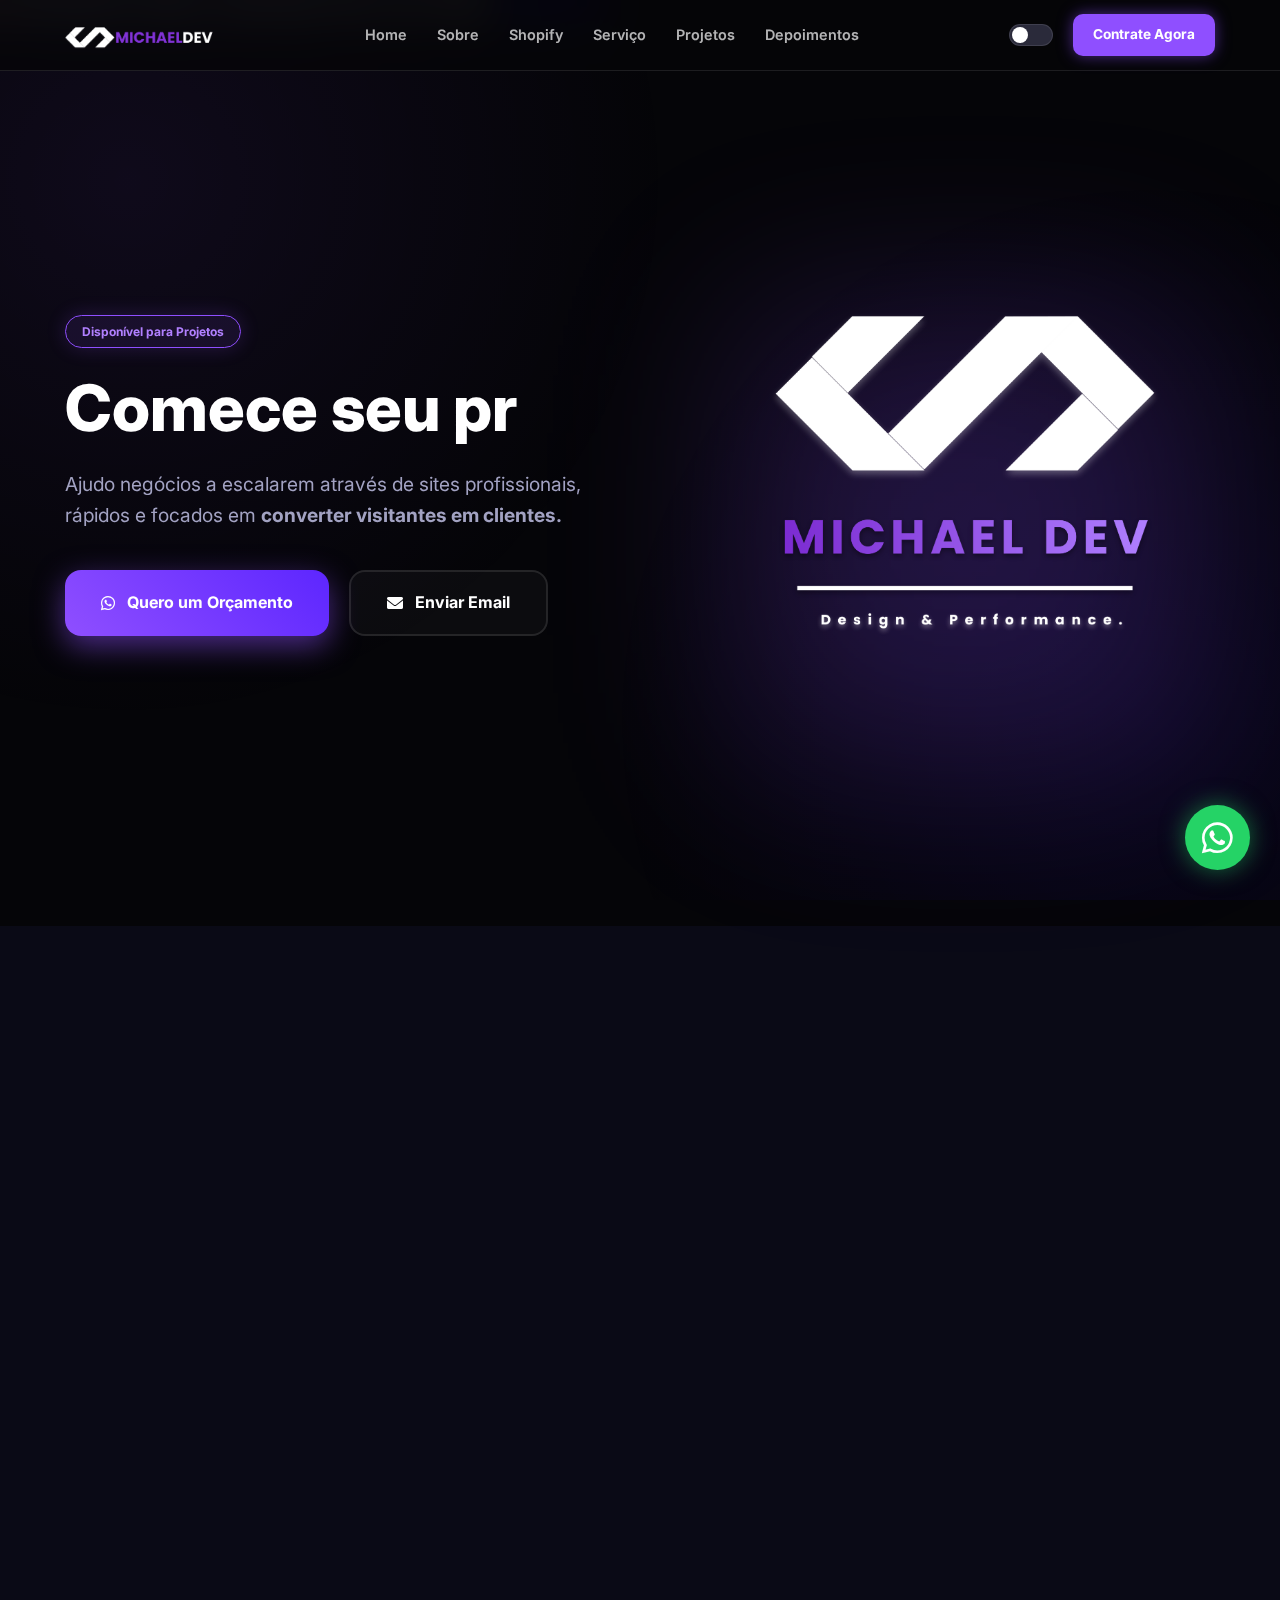
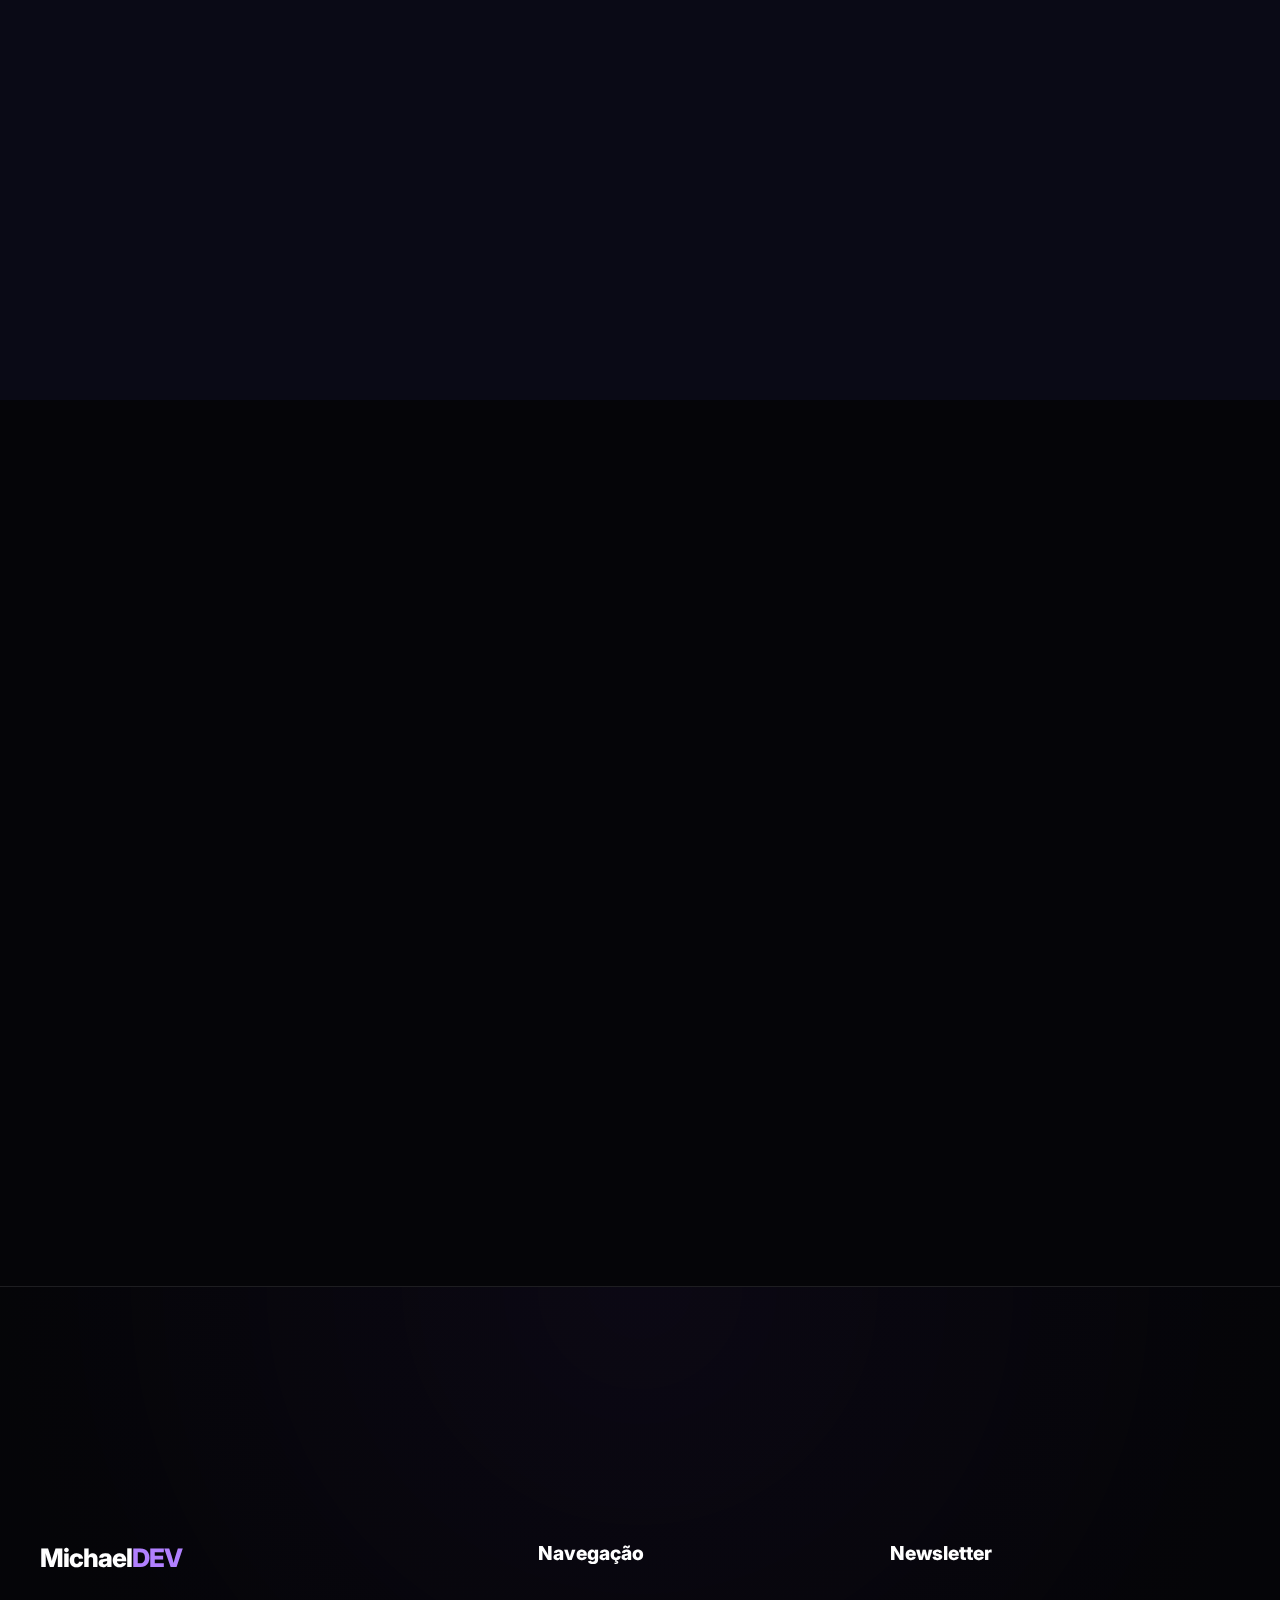
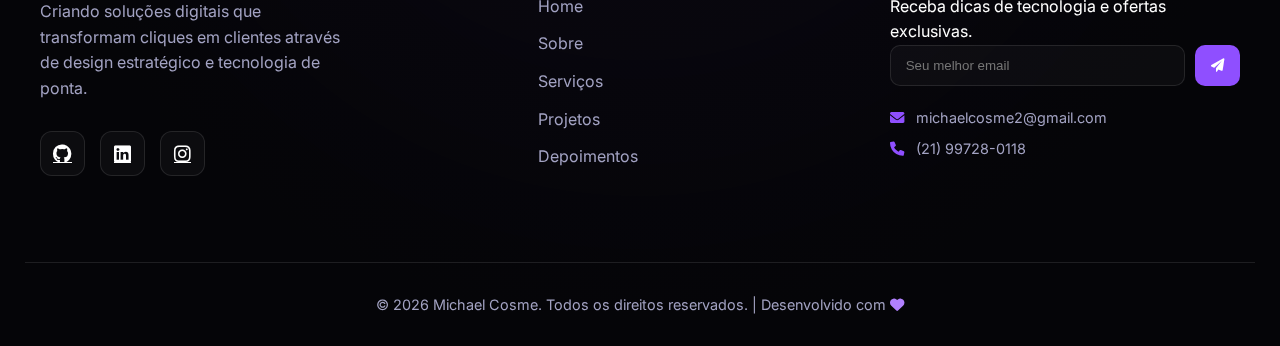
<file: index.html>
<!DOCTYPE html>
<html lang="pt-br">
<head>
    <meta charset="UTF-8">
    <meta name="viewport" content="width=device-width, initial-scale=1.0">
    
    <title>Michael Cosme | Especialista em Sites de Alta Conversão</title>
    <meta name="description" content="Desenvolvimento de sites profissionais, landing pages e e-commerces de alta performance. Transforme visitantes em clientes.">
    <meta name="author" content="Michael Cosme">

    <link rel="stylesheet" href="style2.css">
    <link rel="stylesheet" href="https://cdnjs.cloudflare.com/ajax/libs/font-awesome/6.0.0/css/all.min.css">
    <link href="https://fonts.googleapis.com/css2?family=Inter:wght@400;600;700;800&display=swap" rel="stylesheet">
    <link href="https://unpkg.com/aos@2.3.1/dist/aos.css" rel="stylesheet">
    
    <style>
        /* ESTILIZAÇÃO PARA A INTEGRAÇÃO SHOPIFY */
        .shopify-top-banner {
            background: linear-gradient(90deg, #8f4fff, #b180ff);
            color: white;
            text-align: center;
            padding: 10px;
            font-size: 0.9rem;
            font-weight: 600;
            z-index: 1001;
            position: relative;
        }
        .shopify-top-banner a {
            color: #fff;
            text-decoration: underline;
            margin-left: 5px;
            font-weight: 800;
        }
        .shopify-section {
            padding: 100px 0;
            background: var(--secondary-bg);
        }
        .shopify-card {
            background: var(--glass);
            border: 1px solid var(--glass-border);
            padding: 40px;
            border-radius: 20px;
            text-align: center;
            transition: var(--transition);
        }
        .shopify-card:hover {
            border-color: var(--accent);
            box-shadow: 0 0 30px var(--accent-glow);
            transform: translateY(-10px);
        }
        .shopify-icon {
            font-size: 3rem;
            color: var(--accent);
            margin-bottom: 20px;
        }
        .badge-shopify {
            background: rgba(143, 79, 255, 0.1);
            color: var(--accent);
            padding: 5px 15px;
            border-radius: 50px;
            font-size: 0.8rem;
            font-weight: 700;
            text-transform: uppercase;
            display: inline-block;
            margin-bottom: 15px;
        }
    </style>
</head>
<body>
    <div class="shopify-top-banne">
        🚀 Especialista em Shopify: Landing Pages nativas e ultra-rápidas. <a href="#shopify">Ver Serviços →</a>
    </div>

    <header>
        <nav>
            <div class="nav-container">
                <img src="img/logo lateal navbar.png" alt="Michael Cosme" class="hero-logo">
                
                <ul class="nav-links" id="nav-menu">
                    <li><a href="#home">Home</a></li>
                    <li><a href="#sobre">Sobre</a></li>
                    <li><a href="#shopify">Shopify</a></li> 
                    <li><a href="#servicos">Serviço</a></li>
                    <li><a href="#projetos">Projetos</a></li>
                    <li><a href="#depoimentos">Depoimentos</a></li> 
                </ul>

                <div class="header-right">
                    <div class="toggle-switch">
                        <input type="checkbox" id="toggle-dark">
                        <label for="toggle-dark"></label>
                    </div>
                    <a href="https://wa.me/5521997280118" class="btn-sm-nav">Contrate Agora</a>
                    <button class="mobile-menu-btn" id="mobile-btn">
                        <i class="fas fa-bars"></i>
                    </button>
                </div>
            </div>
        </nav>
    </header>

    <main>
        <section id="home" class="hero">
            <div class="hero-content" data-aos="fade-right">
                <span class="badge">Disponível para Projetos</span>
                <h1 id="typing-text"></h1>
                <p class="subtitle">Ajudo negócios a escalarem através de sites profissionais, rápidos e focados em <strong>converter visitantes em clientes.</strong></p>
                <div class="hero-buttons">
                    <a href="https://wa.me/5521997280118" class="btn btn-primary"><i class="fab fa-whatsapp"></i> Quero um Orçamento</a>
                    <a href="mailto:michaelcosme2@gmail.com" class="btn btn-outline"><i class="fas fa-envelope"></i> Enviar Email</a>
                </div>
            </div>
            <div class="hero-image" data-aos="zoom-in">
                <div class="blob"></div>
                <img src="img/logo branco.png" alt="Michael Cosme" class="hero-logo">
            </div>
        </section>

        <section id="shopify" class="shopify-section">
            <div class="container">
                <div style="text-align: center; margin-bottom: 60px;" data-aos="fade-up">
                    <span class="badge-shopify">Dropshipping & E-commerce</span>
                    <h2 class="section-title">Especialista <span class="highlight-green">Shopify</span></h2>
                    <p class="subtitle" style="text-align: center; margin: 0 auto;">Desenvolvimento de Landing Pages nativas em Liquid para máxima performance.</p>
                </div>

                <div class="services-grid">
                    <div class="shopify-card" data-aos="fade-up" data-aos-delay="100">
                        <div class="shopify-icon"><i class="fab fa-shopify"></i></div>
                        <h3>LPs Nativas (Liquid)</h3>
                        <p>Páginas criadas direto no código do tema. Sem mensalidades de apps e carregamento instantâneo.</p>
                    </div>

                    <div class="shopify-card" data-aos="fade-up" data-aos-delay="200">
                        <div class="shopify-icon"><i class="fas fa-code-branch"></i></div>
                        <h3>API de Conversão</h3>
                        <p>Configuração de CAPI e Pixel (Meta/TikTok) via servidor para 100% de precisão nos teus anúncios.</p>
                    </div>

                    <div class="shopify-card" data-aos="fade-up" data-aos-delay="300">
                        <div class="shopify-icon"><i class="fas fa-bolt"></i></div>
                        <h3>Velocidade Máxima</h3>
                        <p>Otimização de Core Web Vitals para reduzir o abandono e explodir sua taxa de conversão.</p>
                    </div>
                </div>
            </div>
        </section>

        <section id="sobre" class="container">
            <div class="about-grid">
                <div class="about-visual" data-aos="fade-up">
                    <img src="img/mockup do site.png" class="img-main" alt="Foto de mockup de site">
                    <div class="experience-card">
                        <span>+20</span>
                        <p>Sites Entregues</p>
                    </div>
                </div>
                <div class="about-text" data-aos="fade-left">
                    <h2 class="section-title left">Focado no seu <span class="highlight">Sucesso</span></h2>
                    <p>Sou Michael Cosme, e ajudo empresas a conquistarem o destaque que merecem no ambiente online. Não entrego apenas um site bonito; entrego uma ferramenta de alta <strong>performance focada em conversão.</strong></p>
                    <div class="about-features">
                        <div class="feature"><i class="fas fa-check-circle"></i> Sites Ultra Rápidos</div>
                        <div class="feature"><i class="fas fa-check-circle"></i> Design Exclusivo</div>
                        <div class="feature"><i class="fas fa-check-circle"></i> Otimizado para Mobile</div>
                        <div class="feature"><i class="fas fa-check-circle"></i> SEO e SSL</div>
                    </div>
                </div>
            </div>
        </section>

        <section id="servicos" class="services">
            <div class="container">
                <h2 class="section-title" data-aos="fade-down">Soluções para o seu <span class="highlight">Negócio</span></h2>
                <div class="services-grid">
                    <div class="service-card" data-aos="flip-left">
                        <div class="icon-box"><i class="fas fa-rocket"></i></div>
                        <h3>Landing Pages</h3>
                        <p>Páginas de alta performance para campanhas de anúncios, feitas para não perder nenhum lead.</p>
                    </div>
                    <div class="service-card" data-aos="flip-left" data-aos-delay="100">
                        <div class="icon-box"><i class="fas fa-briefcase"></i></div>
                        <h3>Sites Institucionais</h3>
                        <p>Posicionamento profissional para a sua marca, gerando confiança imediata no seu cliente.</p>
                    </div>
                    <div class="service-card" data-aos="flip-left" data-aos-delay="200">
                        <div class="icon-box"><i class="fas fa-shopping-cart"></i></div>
                        <h3>Lojas Virtuais</h3>
                        <p>Sistemas de e-commerce completos, seguros e fáceis de gerir para vender 24h por dia.</p>
                    </div>
                </div>
            </div>
        </section>

        <section id="projetos" class="container">
            <h2 class="section-title" data-aos="fade-up">Portfólio em <span class="highlight">Destaque</span></h2>
            <div class="carousel-wrapper" data-aos="fade-up">
                <div class="carousel-container">
                    <div class="carousel-track" id="carouselTrack">
                        <div class="carousel-item">
                            <div class="project-glass-card">
                                <div class="project-img-container">
                                    <img src="img/MEGA QUIZ 2025.png" alt="Mega Quiz">
                                    <div class="project-overlay"><a href="#" class="btn btn-primary btn-sm">Ver Detalhes</a></div>
                                </div>
                                <div class="project-details">
                                    <span class="category">WebApp Interativo</span>
                                    <h3>Mega Quiz 2025</h3>
                                    <p>Sistema de QUIZ para o evento MEGAHELP 2025.</p>
                                </div>
                            </div>
                        </div>
                        <div class="carousel-item">
                            <div class="project-glass-card">
                                <div class="project-img-container">
                                    <img src="img/paisagismo.png" alt="Paisagismo">
                                    <div class="project-overlay"><a href="#" class="btn btn-primary btn-sm">Ver Detalhes</a></div>
                                </div>
                                <div class="project-details">
                                    <span class="category">Landing Page</span>
                                    <h3>Arvore da Vida</h3>
                                    <p>Design inovado e moderno para a marca.</p>
                                </div>
                            </div>
                        </div>
                        <div class="carousel-item">
                            <div class="project-glass-card">
                                <div class="project-img-container">
                                    <img src="img/ASBI.png" alt="Projeto Social ASBI">
                                    <div class="project-overlay"><a href="#" class="btn btn-primary btn-sm">Ver Detalhes</a></div>
                                </div>
                                <div class="project-details">
                                    <span class="category">Landing Page</span>
                                    <h3>ASBI</h3>
                                    <p>Projeto criado para cuidado da saúde bucal infantil</p>
                                </div>
                            </div>
                        </div>
                        <div class="carousel-item">
                            <div class="project-glass-card">
                                <div class="project-img-container">
                                    <img src="img/carro.png" alt="Projeto Carro">
                                    <div class="project-overlay"><a href="#" class="btn btn-primary btn-sm">Ver Detalhes</a></div>
                                </div>
                                <div class="project-details">
                                    <span class="category">Landing Page</span>
                                    <h3>Carros</h3>
                                    <p>Projeto criado para divulgação de veículos</p>
                                </div>
                            </div>
                        </div>
                    </div>
                </div>
                
                <div class="carousel-controls">
                    <button id="prevBtn" class="nav-btn-custom"><i class="fas fa-chevron-left"></i></button>
                    <div class="carousel-dots" id="carouselDots"></div>
                    <button id="nextBtn" class="nav-btn-custom"><i class="fas fa-chevron-right"></i></button>
                </div>
            </div>
        </section>

        <section id="depoimentos" class="testimonials-section">
            <div class="container">
                <h2 class="section-title" data-aos="fade-up">O que dizem meus <span class="highlight">Clientes</span></h2>
                <div class="testimonials-grid">
                    <div class="testimonial-card" data-aos="fade-up" data-aos-delay="0">
                        <div class="quote-icon"><i class="fas fa-quote-right"></i></div>
                        <p class="testimonial-text">"O Michael entregou muito mais do que um site. A nova estrutura aumentou nossas vendas em 40% no primeiro mês. Profissionalismo impecável!"</p>
                        <div class="client-info">
                            <div class="client-avatar"><img src="img/ARVORE DA VIDA.jpg" alt="Cliente"></div>
                            <div><h4>Jhonathan Ferreira</h4><span>Árvore da vida</span></div>
                        </div>
                    </div>
                    <div class="testimonial-card" data-aos="fade-up" data-aos-delay="100">
                        <div class="quote-icon"><i class="fas fa-quote-right"></i></div>
                        <p class="testimonial-text">"Amamos o projeto, e a entrega foi impecável!"</p>
                        <div class="client-info">
                            <div class="client-avatar"><img src="img/LOGOASBI.jpg" alt="Cliente"></div>
                            <div><h4>Alana Gomes</h4><span>Fundadora do Projeto ASBI.</span></div>
                        </div>
                    </div>
                    <div class="testimonial-card" data-aos="fade-up" data-aos-delay="200">
                        <div class="quote-icon"><i class="fas fa-quote-right"></i></div>
                        <p class="testimonial-text">"O sistema funcionou super bem, e o evento foi um sucesso!"</p>
                        <div class="client-info">
                            <div class="client-avatar"><img src="img/ana ligia.png" alt="Cliente"></div>
                            <div><h4>Ana Ligia</h4><span>Particpante do Evento</span></div>
                        </div>
                    </div>
                </div>
            </div>
        </section>

        <section id="faq" class="faq-section">
            <div class="container">
                <h2 class="section-title" data-aos="fade-up">Dúvidas <span class="highlight">Frequentes</span></h2>
                <div class="faq-wrapper" data-aos="fade-up">
                    <div class="faq-item">
                        <button class="faq-question">Quanto tempo leva para criar um site? <i class="fas fa-plus"></i></button>
                        <div class="faq-answer"><p>O prazo varia conforme a complexidade. Landing Pages levam em média 3 a 5 dias úteis, enquanto sites institucionais ou lojas virtuais podem levar de 15 a 30 dias. Tudo é acordado antes do início.</p></div>
                    </div>
                    <div class="faq-item">
                        <button class="faq-question">O site será otimizado para celular? <i class="fas fa-plus"></i></button>
                        <div class="faq-answer"><p>Sim! Todos os projetos são desenvolvidos com a metodologia "Mobile First", garantindo que funcionem perfeitamente em celulares, tablets e desktops.</p></div>
                    </div>
                    <div class="faq-item">
                        <button class="faq-question">Como funciona o pagamento? <i class="fas fa-plus"></i></button>
                        <div class="faq-answer"><p>Geralmente trabalhamos com 50% de entrada para início do projeto e 50% na entrega final. Aceitamos PIX, transferência e cartão de crédito.</p></div>
                    </div>
                    <div class="faq-item">
                        <button class="faq-question">Vou conseguir editar o site depois? <i class="fas fa-plus"></i></button>
                        <div class="faq-answer"><p>Com certeza. Entrego o site com um painel administrativo intuitivo e forneço um treinamento rápido para que você possa alterar textos e imagens sem depender de ninguém.</p></div>
                    </div>
                </div>
            </div>
        </section>
    </main>

    <a href="https://wa.me/5521997280118" class="whatsapp-float" target="_blank"><i class="fab fa-whatsapp"></i></a>

    <footer>
        <div class="footer-cta" data-aos="zoom-in">
            <h3>Pronto para elevar o nível do seu negócio?</h3>
            <p>Vamos construir algo incrível juntos.</p>
            <a href="https://wa.me/5521997280118" class="btn btn-primary">Iniciar Projeto Agora</a>
        </div>

        <div class="footer-container">
            <div class="footer-brand">
                <span class="logo">Michael<span class="highlight">DEV</span></span>
                <p>Criando soluções digitais que transformam cliques em clientes através de design estratégico e tecnologia de ponta.</p>
                <div class="social-links">
                    <a href="https://github.com/michaelcosme"><i class="fab fa-github"></i></a>
                    <a href="https://www.linkedin.com/in/michael-cosme-a4024716a/"><i class="fab fa-linkedin"></i></a>
                    <a href="#"><i class="fab fa-instagram"></i></a>
                </div>
            </div>
            
            <div class="footer-links">
                <h4>Navegação</h4>
                <ul>
                    <li><a href="#home">Home</a></li>
                    <li><a href="#sobre">Sobre</a></li>
                    <li><a href="#servicos">Serviços</a></li>
                    <li><a href="#projetos">Projetos</a></li>
                    <li><a href="#depoimentos">Depoimentos</a></li>
                </ul>
            </div>

            <div class="footer-newsletter">
    <h4>Newsletter</h4>
    <p>Receba dicas de tecnologia e ofertas exclusivas.</p>
    <form action="https://formspree.io/f/mykzqrpb" method="POST" class="newsletter-form">
        <input type="email" name="email" placeholder="Seu melhor email" required>
        <button type="submit"><i class="fas fa-paper-plane"></i></button>
    </form>
    <div class="contact-mini">
                    <p><i class="fas fa-envelope"></i> michaelcosme2@gmail.com</p>
                    <p><i class="fas fa-phone"></i> (21) 99728-0118</p>
                </div>
            </div>
                
            </div>
        </div>
        <div class="footer-bottom">
            <p>&copy; 2026 Michael Cosme. Todos os direitos reservados. | Desenvolvido com <i class="fas fa-heart highlight"></i></p>
        </div>
    </footer>

    <script src="https://unpkg.com/aos@2.3.1/dist/aos.js"></script>
    <script>
        document.addEventListener("DOMContentLoaded", function() {
            AOS.init({ duration: 1000, once: true, offset: 100 });

            const element = document.getElementById("typing-text");
            const text = "Comece seu projeto hoje.";
            const highlight = "<span class='highlight'>Vamos lá?</span>";
            let i = 0;
            function type() {
                if (i < text.length) {
                    element.innerHTML += text.charAt(i); i++;
                    setTimeout(type, 60);
                } else {
                    setTimeout(() => { element.innerHTML += highlight; }, 400);
                }
            }
            type();

            const mobileBtn = document.getElementById('mobile-btn');
            const navMenu = document.getElementById('nav-menu');
            mobileBtn.addEventListener('click', () => {
                navMenu.classList.toggle('active');
                mobileBtn.querySelector('i').classList.toggle('fa-bars');
                mobileBtn.querySelector('i').classList.toggle('fa-times');
            });

            document.querySelectorAll('.nav-links a').forEach(link => {
                link.addEventListener('click', () => {
                    navMenu.classList.remove('active');
                    mobileBtn.querySelector('i').classList.remove('fa-times');
                    mobileBtn.querySelector('i').classList.add('fa-bars');
                });
            });

            const track = document.getElementById('carouselTrack');
            const items = document.querySelectorAll('.carousel-item');
            const dotsContainer = document.getElementById('carouselDots');
            let index = 0;

            if(track && items.length > 0) {
                items.forEach((_, idx) => {
                    const dot = document.createElement('div');
                    dot.classList.add('dot');
                    if(idx === 0) dot.classList.add('active');
                    dot.addEventListener('click', () => { index = idx; updateCarousel(); });
                    dotsContainer.appendChild(dot);
                });

                function updateCarousel() {
                    track.style.transform = `translateX(-${index * 100}%)`;
                    document.querySelectorAll('.dot').forEach((dot, idx) => dot.classList.toggle('active', idx === index));
                }

                document.getElementById('nextBtn').addEventListener('click', () => { index = (index + 1) % items.length; updateCarousel(); });
                document.getElementById('prevBtn').addEventListener('click', () => { index = (index - 1 + items.length) % items.length; updateCarousel(); });
            }

            const toggle = document.getElementById('toggle-dark');
            toggle.addEventListener('change', () => { document.body.classList.toggle('light-mode', toggle.checked); });

            const faqItems = document.querySelectorAll('.faq-item');
            faqItems.forEach(item => {
                item.querySelector('.faq-question').addEventListener('click', () => {
                    const isOpen = item.classList.contains('active');
                    faqItems.forEach(i => i.classList.remove('active'));
                    if (!isOpen) item.classList.add('active');
                });
            });
        });
    </script>
</body>
</html>
</file>
<file: style2.css>
/* MICHAEL DEV - CSS COMPLETO (VERSÃO AGÊNCIA ELITE)
    Foco: Alta Conversão, Micro-interações e Efeitos Glow
*/

:root {
    --primary-bg: #050508;
    --secondary-bg: #0a0a16;
    --accent: #8f4fff;
    --accent-vibrant: #b180ff;
    --accent-glow: rgba(143, 79, 255, 0.5);
    --text: #ffffff;
    --subtitle: #a2a2c2;
    --glass: rgba(255, 255, 255, 0.03);
    --glass-border: rgba(255, 255, 255, 0.1);
    --transition: all 0.4s cubic-bezier(0.175, 0.885, 0.32, 1.275);
}

/* --- CORREÇÃO DARK/LIGHT MODE --- */
body.light-mode {
    --primary-bg: #f8f9ff;
    --secondary-bg: #ffffff;
    --text: #1a1a2e;
    --subtitle: #4a4a6a;
    --glass: rgba(0, 0, 0, 0.05);
    --glass-border: rgba(0, 0, 0, 0.1);
    --accent-glow: rgba(143, 79, 255, 0.2);
}

/* --- RESET E GERAL --- */
* { margin: 0; padding: 0; box-sizing: border-box; }
html { scroll-behavior: smooth; }

body { 
    background: var(--primary-bg); 
    color: var(--text); 
    font-family: 'Inter', sans-serif; 
    overflow-x: hidden;
    line-height: 1.6;
    transition: background 0.3s ease, color 0.3s ease;
}

/* Fundo com Malha de Luz Dinâmica */
body::before {
    content: '';
    position: fixed;
    top: 0; left: 0; width: 100%; height: 100%;
    background: radial-gradient(circle at 10% 20%, rgba(143, 79, 255, 0.08) 0%, transparent 40%),
                radial-gradient(circle at 90% 80%, rgba(61, 26, 255, 0.08) 0%, transparent 40%);
    z-index: -1;
    animation: bgPulse 15s ease-in-out infinite alternate;
}

@keyframes bgPulse {
    from { opacity: 0.6; }
    to { opacity: 1; }
}

/* --- NAVEGAÇÃO --- */
nav { 
    background: rgba(5, 5, 8, 0.8); 
    backdrop-filter: blur(20px); 
    position: fixed; 
    top: 0; width: 100%; z-index: 1000; 
    border-bottom: 1px solid var(--glass-border); 
}
body.light-mode nav { background: rgba(255, 255, 255, 0.8); }

.nav-container { 
    max-width: 1200px; margin: 0 auto; padding: 10px 25px; 
    display: flex; justify-content: space-between; align-items: center; 
}

/* CORREÇÃO DA LOGO NA NAVBAR */
.nav-container .hero-logo {
    width: 150px;       /* Tamanho reduzido para não empurrar os links */
    height: auto;
    filter: none;       /* Sem brilho na navbar */
    animation: none;    /* Sem flutuação na navbar */
}

.logo { font-size: 1.6rem; font-weight: 800; letter-spacing: -1px; text-shadow: none; }
.highlight { color: var(--accent-vibrant); }

.nav-links { display: flex; list-style: none; gap: 30px; }
.nav-links a { text-decoration: none; color: var(--text); font-weight: 600; font-size: 0.9rem; transition: 0.3s; opacity: 0.7; }
.nav-links a:hover { color: var(--accent); opacity: 1; text-shadow: 0 0 8px var(--accent); }

.header-right { display: flex; align-items: center; gap: 20px; }
.btn-sm-nav { background: var(--accent); color: white; padding: 10px 20px; border-radius: 10px; text-decoration: none; font-size: 0.85rem; font-weight: bold; transition: var(--transition); box-shadow: 0 0 15px var(--accent-glow); }

/* UI DO BOTÃO DARK MODE */
.toggle-switch input { display: none; }
.toggle-switch label { 
    width: 44px; height: 22px; background: #2a2a3a; border-radius: 50px; 
    position: relative; cursor: pointer; display: block; border: 1px solid var(--glass-border);
}
.toggle-switch label::after { 
    content: ''; position: absolute; top: 2px; left: 2px; width: 16px; height: 16px; 
    background: white; border-radius: 50%; transition: 0.3s; 
}
.toggle-switch input:checked + label { background: var(--accent); }
.toggle-switch input:checked + label::after { left: 24px; }

.mobile-menu-btn { display: none; background: none; border: none; color: var(--text); font-size: 1.5rem; cursor: pointer; }

/* --- HERO SECTION --- */
.hero { min-height: 100vh; display: flex; align-items: center; max-width: 1200px; margin: 0 auto; padding: 100px 25px; gap: 50px; }
.hero-content { flex: 1.2; }
.badge { 
    background: rgba(143, 79, 255, 0.1); border: 1px solid var(--accent); color: var(--accent-vibrant); 
    padding: 6px 16px; border-radius: 50px; font-size: 0.75rem; font-weight: 700; margin-bottom: 25px; 
    display: inline-block; box-shadow: 0 0 20px rgba(143, 79, 255, 0.2);
    animation: floatingHero 3s ease-in-out infinite;
}
.hero-content h1 { font-size: clamp(2.5rem, 5vw, 4.5rem); line-height: 1.1; margin-bottom: 25px; font-weight: 800; }
.subtitle { font-size: 1.2rem; color: var(--subtitle); margin-bottom: 40px; max-width: 550px; }

.hero-buttons { display: flex; gap: 20px; flex-wrap: wrap; }
.btn { padding: 18px 36px; border-radius: 16px; font-weight: 700; text-decoration: none; display: flex; align-items: center; gap: 12px; transition: var(--transition); border: none; cursor: pointer; }
.btn-primary { background: linear-gradient(45deg, var(--accent), #5d26ff); color: white; box-shadow: 0 10px 30px var(--accent-glow); }
.btn-primary:hover { transform: translateY(-5px) scale(1.02); box-shadow: 0 15px 45px var(--accent); }
.btn-outline { border: 2px solid var(--glass-border); color: var(--text); background: var(--glass); }
.btn-outline:hover { border-color: var(--accent); background: transparent; }

/* LOGO CENTRAL DA HERO */
.hero-image { flex: 1; position: relative; display: flex; justify-content: center; }
.hero-image .hero-logo { 
    width: 400px; 
    height: auto; 
    z-index: 2; 
    filter: none; 
    animation: floatingHero 3s ease-in-out infinite; 
}
.blob { position: absolute; width: 450px; height: 450px; background: var(--accent); filter: blur(100px); opacity: 0.2; z-index: 1; }

/* --- SOBRE E SECTION TITLES --- */
.container { max-width: 1200px; margin: 0 auto; padding: 100px 25px; }
.section-title { font-size: 2.5rem; text-align: center; margin-bottom: 60px; font-weight: 800; }
.section-title.left { text-align: left; }

.about-grid { display: grid; grid-template-columns: 1fr 1.2fr; gap: 80px; align-items: center; }
.about-visual { position: relative; }
.img-main { width: 100%; border-radius: 24px; border: 1px solid var(--glass-border); filter: brightness(0.9); }

.experience-card { 
    position: absolute; bottom: -30px; right: -20px; 
    background: rgba(15, 15, 30, 0.85); backdrop-filter: blur(15px); 
    padding: 25px 35px; border-radius: 24px; border: 2px solid var(--accent); text-align: center;
    box-shadow: 0 0 30px var(--accent-glow), inset 0 0 15px rgba(143, 79, 255, 0.2);
    animation: floating 4s ease-in-out infinite; z-index: 10;
}
body.light-mode .experience-card { background: rgba(255, 255, 255, 0.9); }

.experience-card span { 
    font-size: 3.2rem; font-weight: 900; 
    background: linear-gradient(to bottom, #fff, var(--accent-vibrant));
    -webkit-background-clip: text; -webkit-text-fill-color: transparent;
    display: block; line-height: 1; filter: drop-shadow(0 0 10px var(--accent));
}
.experience-card p { font-size: 0.85rem; font-weight: 700; text-transform: uppercase; letter-spacing: 1px; color: #fff; margin-top: 5px; }
body.light-mode .experience-card p { color: var(--text); }

.about-features { display: grid; grid-template-columns: 1fr 1fr; gap: 20px; margin-top: 30px; }
.feature { display: flex; align-items: center; gap: 10px; font-weight: 600; font-size: 0.95rem; }
.feature i { color: var(--accent); }

@keyframes floating {
    0%, 100% { transform: translateY(0) rotate(0deg); }
    50% { transform: translateY(-15px) rotate(2deg); }
}
@keyframes floatingHero {
    0%, 100% { transform: translateY(0); }
    50% { transform: translateY(-10px); }
}

/* --- SERVIÇOS --- */
.services { background: var(--secondary-bg); position: relative; overflow: hidden; padding: 100px 0; }
.services-grid { display: grid; grid-template-columns: repeat(auto-fit, minmax(300px, 1fr)); gap: 30px; }
.service-card { 
    background: var(--primary-bg); padding: 50px 40px; border-radius: 24px; 
    border: 1px solid var(--glass-border); transition: var(--transition); position: relative;
}
.service-card:hover { border-color: var(--accent); transform: translateY(-10px); box-shadow: 0 15px 40px rgba(143, 79, 255, 0.15); }
.icon-box { 
    width: 65px; height: 65px; background: var(--accent); color: white; 
    border-radius: 18px; display: flex; align-items: center; justify-content: center; 
    font-size: 1.8rem; margin-bottom: 25px; box-shadow: 0 0 20px var(--accent-glow);
}

/* --- CARROSSEL --- */
.carousel-wrapper { position: relative; max-width: 1000px; margin: 0 auto; }
.carousel-container { overflow: hidden; border-radius: 28px; border: 1px solid var(--glass-border); box-shadow: 0 20px 60px rgba(0,0,0,0.5); }
.carousel-track { display: flex; transition: transform 0.8s cubic-bezier(0.65, 0, 0.35, 1); }
.carousel-item { min-width: 100%; }
.project-glass-card { background: rgba(255, 255, 255, 0.02); position: relative; }
.project-img-container { height: 480px; position: relative; overflow: hidden; }
.project-img-container img { width: 100%; height: 100%; object-fit: cover; transition: 0.5s; }
.project-overlay { 
    position: absolute; top: 0; left: 0; width: 100%; height: 100%; 
    background: rgba(5, 5, 8, 0.7); display: flex; align-items: center; justify-content: center; 
    opacity: 0; transition: 0.4s; backdrop-filter: blur(8px);
}
.project-glass-card:hover .project-overlay { opacity: 1; }
.project-glass-card:hover .project-img-container img { transform: scale(1.05); }
.project-details { padding: 45px; text-align: center; }
.category { color: var(--accent-vibrant); font-size: 0.8rem; text-transform: uppercase; letter-spacing: 2px; font-weight: 700; margin-bottom: 10px; display: block; }

/* --- NOVO: DEPOIMENTOS --- */
.testimonials-section { background: var(--secondary-bg); padding: 100px 0; }
.testimonials-grid { display: grid; grid-template-columns: repeat(auto-fit, minmax(300px, 1fr)); gap: 30px; }

.testimonial-card {
    background: var(--primary-bg);
    padding: 40px;
    border-radius: 20px;
    border: 1px solid var(--glass-border);
    position: relative;
    transition: var(--transition);
}
.testimonial-card:hover { transform: translateY(-10px); border-color: var(--accent); box-shadow: 0 10px 30px rgba(143, 79, 255, 0.1); }
.quote-icon { font-size: 2rem; color: var(--accent); opacity: 0.3; margin-bottom: 20px; }
.testimonial-text { font-style: italic; color: var(--subtitle); margin-bottom: 30px; line-height: 1.8; }
.client-info { display: flex; align-items: center; gap: 15px; }
.client-avatar img { width: 50px; height: 50px; border-radius: 50%; object-fit: cover; border: 2px solid var(--accent); }
.client-info h4 { font-size: 1rem; margin-bottom: 2px; }
.client-info span { font-size: 0.8rem; color: var(--subtitle); }

/* --- NOVO: FAQ (Perguntas Frequentes) --- */
.faq-section { padding: 100px 0; }
.faq-wrapper { max-width: 800px; margin: 0 auto; }
.faq-item { margin-bottom: 15px; border: 1px solid var(--glass-border); border-radius: 12px; overflow: hidden; background: var(--glass); transition: var(--transition); }
.faq-item.active { border-color: var(--accent); background: rgba(143, 79, 255, 0.05); }

.faq-question {
    width: 100%; text-align: left; padding: 20px 25px; background: none; border: none;
    color: var(--text); font-weight: 600; font-size: 1.1rem; cursor: pointer;
    display: flex; justify-content: space-between; align-items: center;
}
.faq-question i { transition: transform 0.3s; font-size: 0.9rem; color: var(--accent); }
.faq-item.active .faq-question i { transform: rotate(45deg); }

.faq-answer { max-height: 0; overflow: hidden; transition: max-height 0.4s ease; padding: 0 25px; }
.faq-item.active .faq-answer { max-height: 200px; padding-bottom: 25px; }
.faq-answer p { color: var(--subtitle); font-size: 0.95rem; line-height: 1.7; }

/* --- WHATSAPP E CONTROLES --- */
.whatsapp-float { 
    position: fixed; bottom: 30px; right: 30px; background: #25d366; 
    width: 65px; height: 65px; border-radius: 50%; display: flex; 
    justify-content: center; align-items: center; font-size: 2.2rem; color: white; 
    z-index: 1000; box-shadow: 0 0 25px rgba(37, 211, 102, 0.5); text-decoration: none;
    animation: pulseZap 2s infinite;
}
@keyframes pulseZap {
    0% { transform: scale(1); box-shadow: 0 0 0 0 rgba(37, 211, 102, 0.7); }
    70% { transform: scale(1.05); box-shadow: 0 0 0 15px rgba(37, 211, 102, 0); }
    100% { transform: scale(1); box-shadow: 0 0 0 0 rgba(37, 211, 102, 0); }
}

.carousel-controls { display: flex; justify-content: center; gap: 20px; margin-top: 30px; align-items: center; }
.nav-btn-custom { 
    background: var(--glass); border: 1px solid var(--glass-border); color: var(--text); 
    width: 55px; height: 55px; border-radius: 50%; cursor: pointer; transition: 0.3s; 
}
.nav-btn-custom:hover { background: var(--accent); border-color: var(--accent); box-shadow: 0 0 20px var(--accent); transform: scale(1.1); color: white; }
.dot { width: 10px; height: 10px; background: var(--glass-border); border-radius: 50%; cursor: pointer; transition: 0.3s; }
.dot.active { background: var(--accent); width: 35px; border-radius: 10px; box-shadow: 0 0 15px var(--accent); }

/* --- RODAPÉ ELITE (Melhorado) --- */
footer { 
    background: radial-gradient(circle at top, rgba(143, 79, 255, 0.05) 0%, var(--primary-bg) 70%);
    padding: 60px 25px 30px; border-top: 1px solid var(--glass-border); position: relative; margin-top: 50px;
}
.footer-cta {
    background: linear-gradient(90deg, #101025, #0a0a16); border: 1px solid var(--glass-border);
    max-width: 900px; margin: -120px auto 60px; padding: 40px; border-radius: 20px;
    text-align: center; box-shadow: 0 20px 50px rgba(0,0,0,0.5); position: relative;
    border-top: 2px solid var(--accent);
}
.footer-cta h3 { font-size: 1.8rem; margin-bottom: 10px; }
.footer-cta p { color: var(--subtitle); margin-bottom: 25px; }
.footer-cta .btn { display: inline-flex; }

.footer-container { 
    max-width: 1200px; margin: 0 auto; display: grid; 
    grid-template-columns: 1.5fr 1fr 1.2fr; gap: 60px; 
}
.footer-brand p { color: var(--subtitle); font-size: 1rem; max-width: 320px; margin-top: 20px; }
.footer-links h4, .footer-newsletter h4 { font-size: 1.2rem; font-weight: 800; margin-bottom: 25px; color: #fff; }
.footer-links ul { list-style: none; }
.footer-links a { text-decoration: none; color: var(--subtitle); display: block; margin-bottom: 12px; transition: 0.3s; }
.footer-links a:hover { color: var(--accent-vibrant); padding-left: 8px; }

/* Newsletter Form */
.newsletter-form { display: flex; gap: 10px; margin-bottom: 20px; }
.newsletter-form input { 
    flex: 1; padding: 12px 15px; border-radius: 10px; border: 1px solid var(--glass-border); 
    background: var(--glass); color: white; outline: none; 
}
.newsletter-form input:focus { border-color: var(--accent); }
.newsletter-form button { 
    background: var(--accent); border: none; color: white; width: 45px; border-radius: 10px; cursor: pointer; transition: 0.3s; 
}
.newsletter-form button:hover { background: var(--accent-vibrant); }
.contact-mini p { font-size: 0.9rem; color: var(--subtitle); margin-bottom: 8px; }
.contact-mini i { color: var(--accent); margin-right: 8px; }

.social-links { display: flex; gap: 15px; margin-top: 30px; }
.social-links a { 
    width: 45px; height: 45px; background: rgba(255,255,255,0.03); 
    border-radius: 12px; display: flex; align-items: center; justify-content: center; 
    color: var(--text); font-size: 1.2rem; border: 1px solid var(--glass-border); transition: 0.4s;
}
.social-links a:hover { background: var(--accent); box-shadow: 0 0 20px var(--accent-glow); transform: translateY(-5px); border-color: var(--accent-vibrant); color: white; }

.footer-bottom { text-align: center; margin-top: 80px; padding-top: 30px; border-top: 1px solid var(--glass-border); color: var(--subtitle); font-size: 0.9rem; }

/* --- RESPONSIVIDADE MOBILE MELHORADA --- */
@media (max-width: 900px) {
    .container { padding: 60px 20px; }
    .mobile-menu-btn { display: block; }
    
    .nav-links {
        position: fixed; top: 70px; left: -100%; width: 100%; height: calc(100vh - 70px);
        background: var(--primary-bg); backdrop-filter: blur(25px); flex-direction: column; align-items: center;
        padding-top: 50px; transition: 0.6s; z-index: 999;
    }
    .nav-links.active { left: 0; }
    
    .hero { flex-direction: column; text-align: center; padding: 140px 20px 60px; min-height: auto; }
    .hero-content { order: 2; width: 100%; }
    .hero-image { order: 1; width: 100%; margin-bottom: 40px; }
    
    /* Logo na Hero no Mobile */
    .hero-image .hero-logo { width: 280px; filter: none; }
    
    /* Logo na Navbar no Mobile */
    .nav-container .hero-logo { width: 120px; }

    .blob { width: 300px; height: 300px; }
    
    .hero-content h1 { font-size: 2.4rem; }
    .hero-buttons { flex-direction: column; width: 100%; }
    .btn { width: 100%; justify-content: center; padding: 16px; }

    .about-grid { grid-template-columns: 1fr; text-align: center; gap: 40px; }
    .experience-card { 
        position: relative; right: 0; bottom: 0; margin: 20px auto 0;
        width: 100%; max-width: 280px; transform: none !important;
    }

    .project-img-container { height: 280px; }
    .footer-container { grid-template-columns: 1fr; text-align: center; gap: 50px; }
    .footer-brand p { margin: 20px auto; }
    .social-links { justify-content: center; }
    
    .footer-cta { margin-top: 0; width: 100%; }
    
    .carousel-container { border-radius: 15px; }
    .project-details { padding: 25px 15px; }
}

/* Scrollbar Customizada */
::-webkit-scrollbar { width: 8px; }
::-webkit-scrollbar-track { background: var(--primary-bg); }
::-webkit-scrollbar-thumb { background: var(--accent); border-radius: 10px; border: 2px solid var(--primary-bg); }
</file>
